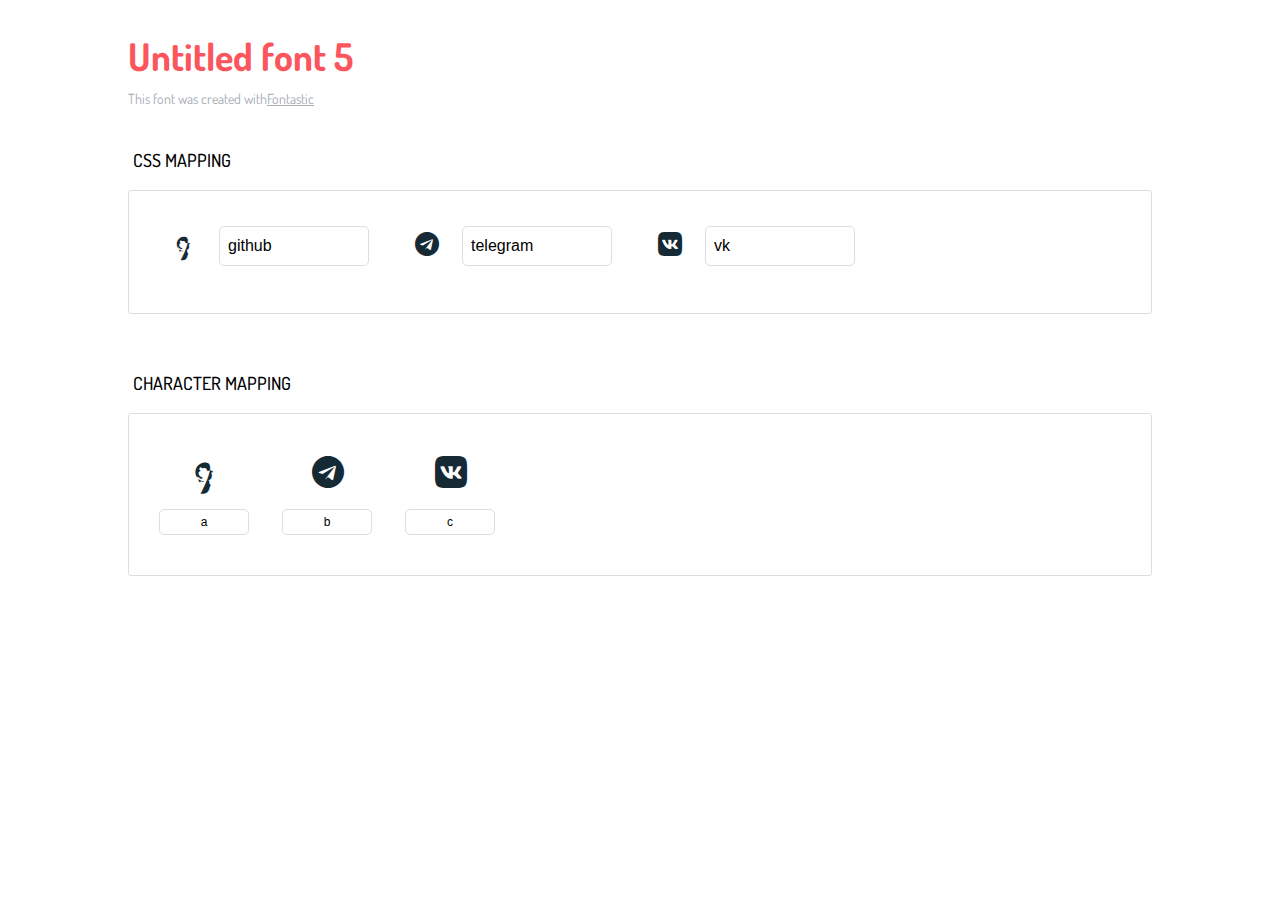
<file: blog/static/font-icons/icons-reference.html>
<!DOCTYPE html>
<html lang="en">
  <head>
    <meta charset="utf-8">
    <meta http-equiv="X-UA-Compatible" content="IE=edge,chrome=1">
    <meta name="viewport" content="width=device-width,initial-scale=1">
    <title>Font Reference - Untitled font 5</title>
    <link href="http://fonts.googleapis.com/css?family=Dosis:400,500,700" rel="stylesheet" type="text/css">
    <link rel="stylesheet" href="styles.css">
    <style type="text/css">html,body,div,span,applet,object,iframe,h1,h2,h3,h4,h5,h6,p,blockquote,pre,a,abbr,acronym,address,big,cite,code,del,dfn,em,img,ins,kbd,q,s,samp,small,strike,strong,sub,sup,tt,var,dl,dt,dd,ol,ul,li,fieldset,form,label,legend,table,caption,tbody,tfoot,thead,tr,th,td{margin:0;padding:0;border:0;outline:0;font-weight:inherit;font-style:inherit;font-family:inherit;font-size:100%;vertical-align:baseline}body{line-height:1;color:#000;background:#fff}ol,ul{list-style:none}table{border-collapse:separate;border-spacing:0;vertical-align:middle}caption,th,td{text-align:left;font-weight:normal;vertical-align:middle}a img{border:none}*{-webkit-box-sizing:border-box;-moz-box-sizing:border-box;box-sizing:border-box}body{font-family:'Dosis','Tahoma',sans-serif}.container{margin:15px auto;width:80%}h1{margin:40px 0 20px;font-weight:700;font-size:38px;line-height:32px;color:#fb565e}h2{font-size:18px;padding:0 0 21px 5px;margin:45px 0 0 0;text-transform:uppercase;font-weight:500}.small{font-size:14px;color:#a5adb4;}.small a{color:#a5adb4;}.small a:hover{color:#fb565e}.glyphs.character-mapping{margin:0 0 20px 0;padding:20px 0 20px 30px;color:rgba(0,0,0,0.5);border:1px solid #d8e0e5;-webkit-border-radius:3px;border-radius:3px;}.glyphs.character-mapping li{margin:0 30px 20px 0;display:inline-block;width:90px}.glyphs.character-mapping .icon{margin:10px 0 10px 15px;padding:15px;position:relative;width:55px;height:55px;color:#162a36 !important;overflow:hidden;-webkit-border-radius:3px;border-radius:3px;font-size:32px;}.glyphs.character-mapping .icon svg{fill:#000}.glyphs.character-mapping input{margin:0;padding:5px 0;line-height:12px;font-size:12px;display:block;width:100%;border:1px solid #d8e0e5;-webkit-border-radius:5px;border-radius:5px;text-align:center;outline:0;}.glyphs.character-mapping input:focus{border:1px solid #fbde4a;-webkit-box-shadow:inset 0 0 3px #fbde4a;box-shadow:inset 0 0 3px #fbde4a}.glyphs.character-mapping input:hover{-webkit-box-shadow:inset 0 0 3px #fbde4a;box-shadow:inset 0 0 3px #fbde4a}.glyphs.css-mapping{margin:0 0 60px 0;padding:30px 0 20px 30px;color:rgba(0,0,0,0.5);border:1px solid #d8e0e5;-webkit-border-radius:3px;border-radius:3px;}.glyphs.css-mapping li{margin:0 30px 20px 0;padding:0;display:inline-block;overflow:hidden}.glyphs.css-mapping .icon{margin:0;margin-right:10px;padding:13px;height:50px;width:50px;color:#162a36 !important;overflow:hidden;float:left;font-size:24px}.glyphs.css-mapping input{margin:0;margin-top:5px;padding:8px;line-height:16px;font-size:16px;display:block;width:150px;height:40px;border:1px solid #d8e0e5;-webkit-border-radius:5px;border-radius:5px;background:#fff;outline:0;float:right;}.glyphs.css-mapping input:focus{border:1px solid #fbde4a;-webkit-box-shadow:inset 0 0 3px #fbde4a;box-shadow:inset 0 0 3px #fbde4a}.glyphs.css-mapping input:hover{-webkit-box-shadow:inset 0 0 3px #fbde4a;box-shadow:inset 0 0 3px #fbde4a}</style>
  </head>
  <body>
    <div class="container">
      <h1>Untitled font 5</h1>
      <p class="small">This font was created with<a href="http://fontastic.me/">Fontastic</a></p>
      <h2>CSS mapping</h2>
      <ul class="glyphs css-mapping">
        <li>
          <div class="icon icon-github"></div>
          <input type="text" readonly="readonly" value="github">
        </li>
        <li>
          <div class="icon icon-telegram"></div>
          <input type="text" readonly="readonly" value="telegram">
        </li>
        <li>
          <div class="icon icon-vk"></div>
          <input type="text" readonly="readonly" value="vk">
        </li>
      </ul>
      <h2>Character mapping</h2>
      <ul class="glyphs character-mapping">
        <li>
          <div data-icon="a" class="icon"></div>
          <input type="text" readonly="readonly" value="a">
        </li>
        <li>
          <div data-icon="b" class="icon"></div>
          <input type="text" readonly="readonly" value="b">
        </li>
        <li>
          <div data-icon="c" class="icon"></div>
          <input type="text" readonly="readonly" value="c">
        </li>
      </ul>
    </div>
    <script>(function() {
  var glyphs, i, len, ref;

  ref = document.getElementsByClassName('glyphs');
  for (i = 0, len = ref.length; i < len; i++) {
    glyphs = ref[i];
    glyphs.addEventListener('click', function(event) {
      if (event.target.tagName === 'INPUT') {
        return event.target.select();
      }
    });
  }

}).call(this);

    </script>
  </body>
</html>
</file>
<file: blog/static/font-icons/styles.css>
@charset "UTF-8";

@font-face {
  font-family: "untitled-font-5";
  src:url("fonts/untitled-font-5.eot");
  src:url("fonts/untitled-font-5.eot?#iefix") format("embedded-opentype"),
    url("fonts/untitled-font-5.woff") format("woff"),
    url("fonts/untitled-font-5.ttf") format("truetype"),
    url("fonts/untitled-font-5.svg#untitled-font-5") format("svg");
  font-weight: normal;
  font-style: normal;

}

[data-icon]:before {
  font-family: "untitled-font-5" !important;
  content: attr(data-icon);
  font-style: normal !important;
  font-weight: normal !important;
  font-variant: normal !important;
  text-transform: none !important;
  speak: none;
  line-height: 1;
  -webkit-font-smoothing: antialiased;
  -moz-osx-font-smoothing: grayscale;
}

[class^="icon-"]:before,
[class*=" icon-"]:before {
  font-family: "untitled-font-5" !important;
  font-style: normal !important;
  font-weight: normal !important;
  font-variant: normal !important;
  text-transform: none !important;
  speak: none;
  line-height: 1;
  -webkit-font-smoothing: antialiased;
  -moz-osx-font-smoothing: grayscale;
}

.icon-github:before {
  content: "\61";
}
.icon-telegram:before {
  content: "\62";
}
.icon-vk:before {
  content: "\63";
}
</file>
